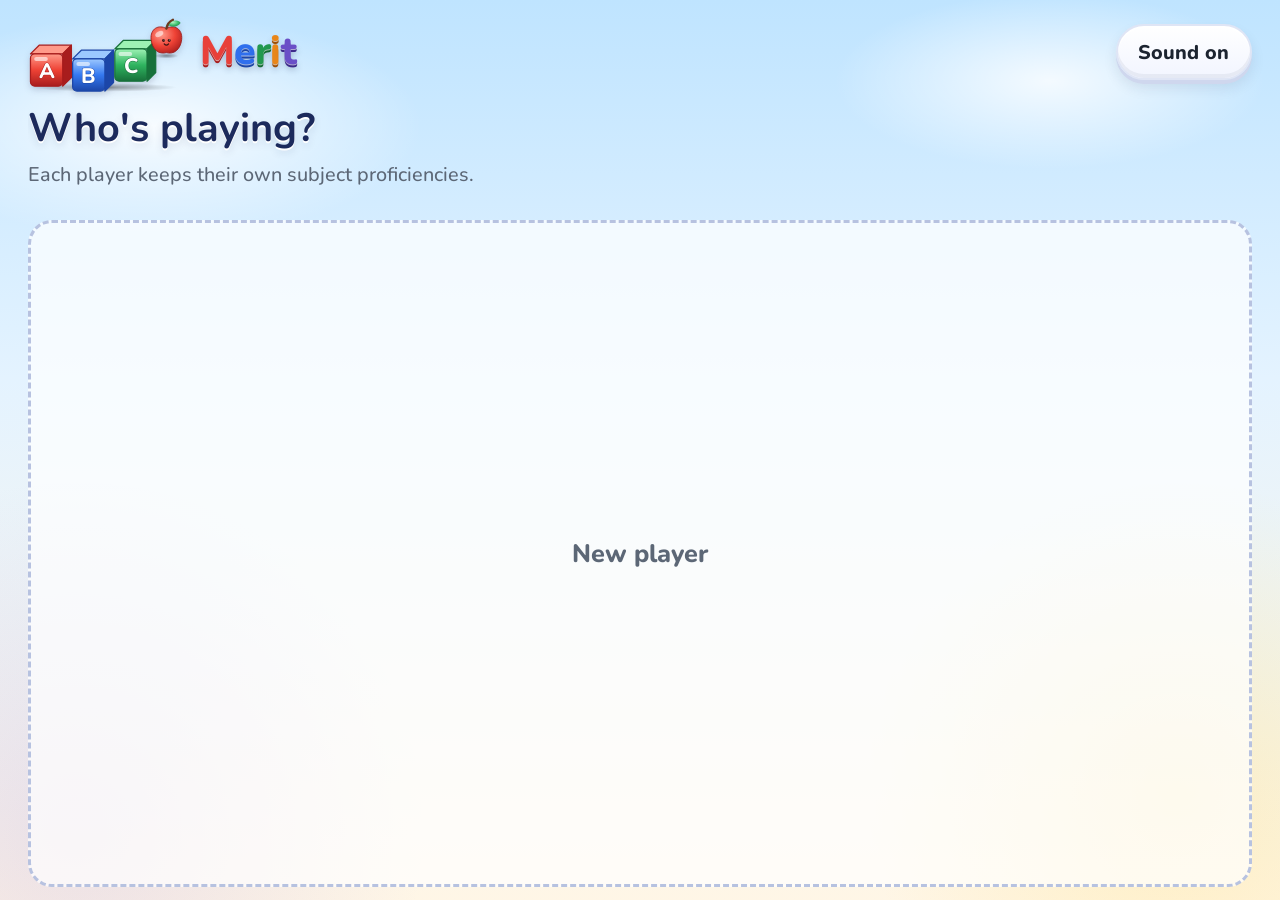
<file: index.html>
<!DOCTYPE html>
<html lang="en">
<head>
  <meta charset="utf-8">
  <meta name="viewport" content="width=device-width, initial-scale=1">
  <title>Merit</title>
  <link rel="icon" href="favicon.svg" type="image/svg+xml">
  <link rel="alternate icon" href="merit.ico">
  <link rel="manifest" href="manifest.webmanifest">
  <meta name="theme-color" content="#ee4235">
  <link rel="apple-touch-icon" href="icons/apple-touch-180.png">
  <link rel="stylesheet" href="css/fonts.css">
  <link rel="stylesheet" href="css/app.css">
</head>
<body>
  <div id="app"></div>
  <script src="js/engine.js"></script>
  <script src="js/catalog.js"></script>
  <script src="js/bank.js"></script>
  <script src="js/physics_topics.js"></script>
  <script src="js/sci_topics.js"></script>
  <script src="js/sightwords.js"></script>
  <script src="js/wordmatch.js"></script>
  <script src="js/astronomy.js"></script>
  <script src="js/speech.js"></script>
  <script src="js/questions.js"></script>
  <script src="js/scenes.js"></script>
  <script src="js/art.js"></script>
  <script src="js/sci_art.js"></script>
  <script src="js/sci_animals.js"></script>
  <script src="js/sci_living.js"></script>
  <script src="js/math_mix.js"></script>
  <script src="js/app.js"></script>
</body>
</html>
</file>
<file: css/fonts.css>
/* Self-hosted so Merit looks right offline. Nunito and Patrick Hand, SIL Open Font License 1.1 (Google Fonts). */
@font-face { font-family: 'Nunito'; font-style: normal; font-weight: 500 800; font-display: swap; src: url(../fonts/nunito-latin.woff2) format('woff2'); }
@font-face { font-family: 'Patrick Hand'; font-style: normal; font-weight: 400; font-display: swap; src: url(../fonts/patrickhand-latin.woff2) format('woff2'); }
</file>
<file: css/app.css>
:root {
  --ink: #1c2430;
  --wood: #c4a574;
  --wood-dark: #8d6840;
  --board: #17382e;
  --board-deep: #102820;
  --chalk: #f4f7e6;
  --paper: #ffffff;
  --line: #eadfcd;
  --apple: #e23d3d;
  --math: #e24b4b;
  --reading: #2f6fed;
  --science: #2f8f55;
  --physics: #d0892a;
  --programming: #5c4d9a;
}

* { box-sizing: border-box; }
html, body, #app {
  margin: 0;
  padding: 0;
  background: var(--paper);
  color: var(--ink);
  height: 100%;
  height: 100dvh;
}
body {
  font-family: Nunito, "Segoe UI", sans-serif;
  overflow: hidden;
}
#app { overflow: hidden; }
button, input { font-family: inherit; }
button { cursor: pointer; }
button:focus-visible, input:focus-visible { outline: 3px solid #2f6fed; outline-offset: 2px; }

.shell { max-width: 1040px; margin: 0 auto; padding: 18px 18px 40px; }
.shell.fit {
  max-width: none;
  width: 100%;
  height: 100%;
  min-height: 0;
  display: flex;
  flex-direction: column;
  overflow: hidden;
  padding: clamp(8px, 1.4vh, 24px) clamp(14px, 2.2vw, 40px) clamp(8px, 1.4vh, 20px);
}
.stage {
  flex: 1 1 auto;
  display: flex;
  flex-direction: column;
  min-height: 0;
  overflow: auto;
}
.top { display: flex; align-items: center; justify-content: space-between; gap: clamp(8px, 1.5vw, 20px); flex: 0 0 auto; }
.top-actions { display: flex; gap: clamp(8px, 1vw, 14px); align-items: center; flex-wrap: wrap; justify-content: flex-end; }
.grade-badge {
  display: flex;
  flex-direction: column;
  align-items: center;
  justify-content: center;
  min-width: clamp(68px, 8vh, 96px);
  min-height: clamp(64px, 8vh, 88px);
  padding: 4px 10px;
  background: #fffdf8;
  border: 3px solid var(--wood-dark);
  border-bottom-width: 6px;
  border-radius: 14px;
  line-height: 1;
}
.grade-letter { font-weight: 800; font-size: clamp(1.8rem, 4vh, 2.6rem); }
.grade-pct { font-weight: 800; font-size: clamp(0.85rem, 1.8vh, 1.05rem); color: #5c6776; margin-top: 2px; }

.logo { display: flex; align-items: center; gap: clamp(8px, 1vw, 16px); background: none; border: 0; padding: 0; color: inherit; }
.logo-art { width: clamp(108px, 14vw, 200px); height: auto; display: block; }
.logo-word { font-weight: 800; font-size: clamp(2rem, 4.4vh, 3.5rem); letter-spacing: -0.04em; }

.icon-btn, .text-btn {
  background: #fff;
  border: 2px solid var(--line);
  border-radius: 999px;
  padding: clamp(10px, 1.4vh, 16px) clamp(14px, 1.6vw, 22px);
  font-weight: 800;
  font-size: clamp(1rem, 2.2vh, 1.35rem);
  color: var(--ink);
}
.text-btn.primary, .choice.primary, .go {
  background: var(--ink);
  color: #fff;
  border-color: var(--ink);
}

h1 { font-size: clamp(1.8rem, 4.4vh, 3.2rem); margin: clamp(4px, 1vh, 14px) 0 6px; }
.sub { color: #5c6776; margin-top: 0; font-size: clamp(1.05rem, 2.2vh, 1.45rem); }

.grid-cards {
  display: grid;
  grid-template-columns: repeat(auto-fit, minmax(min(100%, 260px), 1fr));
  gap: clamp(12px, 2vh, 22px);
  flex: 1;
  align-content: stretch;
}
.card {
  text-align: left;
  background: #fff;
  border: 3px solid var(--line);
  border-bottom-width: 7px;
  border-radius: 18px;
  padding: 14px;
  color: inherit;
  box-shadow: 0 1px 0 rgba(28, 36, 48, 0.04);
}
.shell.fit .card {
  min-height: 0;
  height: 100%;
  display: flex;
  flex-direction: column;
  justify-content: center;
}
.card .tab {
  display: inline-block;
  color: #fff;
  font-size: clamp(0.8rem, 1.6vh, 1rem);
  font-weight: 800;
  letter-spacing: 0.04em;
  text-transform: uppercase;
  border-radius: 999px;
  padding: 3px 8px;
}
.card.on { border-color: var(--ink); box-shadow: 0 0 0 3px var(--ink); }
.style-row {
  display: grid;
  grid-template-columns: repeat(2, minmax(0, 1fr));
  gap: clamp(8px, 1.4vh, 14px);
  flex: 0 0 auto;
  margin: 0 0 clamp(10px, 1.6vh, 16px);
}
.style {
  text-align: left;
  background: #fff;
  border: 3px solid var(--line);
  border-bottom-width: 7px;
  border-radius: 16px;
  padding: 10px 12px;
  color: inherit;
}
.style h2 { margin: 0 0 2px; font-size: clamp(1.15rem, 2.6vh, 1.7rem); }
.style .muted { margin: 0; }
.style.on { border-color: var(--math); background: #fff6f4; box-shadow: 0 0 0 3px var(--math); }
.card[data-subject="math"] .tab { background: var(--math); }
.math-start { flex: 0 0 auto; padding-top: clamp(10px, 1.6vh, 18px); }
.math-start .go { width: min(100%, 480px); }
.card[data-subject="reading"] .tab { background: var(--reading); }
.card[data-subject="science"] .tab { background: var(--science); }
.card[data-subject="physics"] .tab { background: var(--physics); }
.card[data-subject="programming"] .tab { background: var(--programming); }
.card h2 { margin: 10px 0 4px; font-size: clamp(1.6rem, 4vh, 2.8rem); }
.meter { height: clamp(10px, 1.4vh, 16px); background: #f1eee8; border-radius: 99px; overflow: hidden; margin: 10px 0 6px; }
.meter span { display: block; height: 100%; background: var(--ink); border-radius: 99px; }
.rank { font-weight: 800; font-size: clamp(1.25rem, 3.2vh, 2rem); }
.muted { color: #5c6776; font-size: clamp(1rem, 2.1vh, 1.3rem); }

.who-row { display: flex; flex-wrap: wrap; gap: clamp(12px, 2vh, 20px); margin-top: 12px; flex: 1; align-content: stretch; align-items: stretch; min-height: 0; }
.player {
  flex: 1 1 200px;
  width: auto;
  min-height: clamp(150px, 24vh, 320px);
  font-size: clamp(1.2rem, 2.8vh, 1.8rem);
  border-radius: 18px;
  border: 3px solid var(--line);
  background: #fff;
  padding: 12px;
  font-weight: 800;
}
.player.add { border-style: dashed; color: #5c6776; }
.remove-ask { align-self: flex-start; margin-top: 8px; }
.remove-row {
  display: flex;
  align-items: center;
  gap: 16px;
  padding: 10px 0;
  border-bottom: 2px solid var(--line);
}
.remove-row .avatar { margin: 0; width: clamp(56px, 8vh, 88px); }
.remove-row .avatar.photo { height: clamp(56px, 8vh, 88px); }
.remove-name { flex: 1; font-weight: 800; font-size: clamp(1.2rem, 3vh, 1.8rem); }

.avatar { display: block; margin: 0 auto 6px; width: clamp(72px, 12vh, 140px); height: auto; }
.avatar.photo {
  height: clamp(72px, 12vh, 140px);
  border-radius: 50%;
  object-fit: cover;
  border: 3px solid var(--line);
  background: #fff;
}
.me { display: flex; align-items: center; gap: 16px; flex-wrap: wrap; margin-bottom: 8px; }
.me .avatar { margin: 0; }
.photo-row { display: flex; gap: 8px; flex-wrap: wrap; align-items: center; margin: 8px 0 12px; }
.look-preview { align-self: center; display: flex; flex-direction: column; align-items: center; }
.look-preview .swatches, .look-preview .hats, .look-preview .photo-row { justify-content: center; }
label.text-btn { cursor: pointer; }
.photo-file {
  position: absolute;
  width: 1px;
  height: 1px;
  padding: 0;
  margin: -1px;
  overflow: hidden;
  clip: rect(0, 0, 0, 0);
  border: 0;
}

.frame {
  margin: clamp(8px, 1.4vh, 18px) 0 0;
  width: 100%;
  max-width: none;
  background: linear-gradient(#d7b07a, #b8894a);
  padding: clamp(8px, 1.2vh, 16px);
  border-radius: 18px;
  box-shadow: inset 0 0 0 3px #8d6840, 0 10px 24px rgba(80, 52, 20, 0.12);
  flex: 1 1 auto;
  min-height: 0;
  display: flex;
  flex-direction: column;
  overflow: hidden;
}
.board {
  background:
    radial-gradient(circle at 20% 10%, rgba(255,255,255,0.05), transparent 32%),
    linear-gradient(#1d4638, var(--board) 40%, var(--board-deep));
  color: var(--chalk);
  flex: 1 1 auto;
  min-height: 0;
  width: 100%;
  border-radius: 8px;
  padding: clamp(14px, 2vh, 32px);
  position: relative;
  overflow: auto;
  display: flex;
  flex-direction: column;
  container-type: size;
  font-family: "Patrick Hand", "Segoe Print", "Comic Sans MS", cursive;
}
.chalk-kicker { opacity: 0.8; font-size: clamp(1.15rem, 2.4vh, 1.8rem); margin: 0; }
.chalk-prompt { font-size: clamp(1.85rem, 4.8vh, 4.4rem); line-height: 1.15; margin: 6px 0 10px; }
.chalk-note { margin: 8px 0 0; font-size: clamp(1.25rem, 2.8vh, 2.1rem); }
.yes { font-size: clamp(2.6rem, 7vh, 4.6rem); margin: 8px 0; }
.result-correct {
  margin: 0 0 8px;
  font-family: Nunito, "Segoe UI", sans-serif;
  font-weight: 800;
  font-size: clamp(2rem, 6vh, 3.6rem);
  line-height: 1;
  color: #7dff9a;
}
.result-x {
  position: absolute;
  left: 50%;
  top: 46%;
  margin: 0;
  transform: translate(-50%, -50%);
  font-family: Nunito, "Segoe UI", sans-serif;
  font-weight: 800;
  font-size: clamp(4.5rem, 18vh, 8rem);
  line-height: 1;
  color: #ff4d4d;
  pointer-events: none;
  animation: x-fade 0.85s ease forwards;
}
@keyframes x-fade {
  0% { opacity: 1; }
  45% { opacity: 1; }
  100% { opacity: 0; }
}
.choice.got-it, .type-row input.got-it {
  background: #e5f8ea;
  border-color: #1f9d4a;
  color: #146b32;
}
.choice.got-it { box-shadow: 0 4px 0 #1f9d4a; }
.choice.miss, .type-row input.miss {
  background: #fff5f5;
  border-color: var(--apple);
}
.choice:disabled, .key:disabled, .go:disabled { cursor: default; }
.choice:disabled { opacity: 0.72; }
.choice.got-it:disabled { opacity: 1; }

.desk {
  max-width: none;
  width: 100%;
  margin: 0;
  background: linear-gradient(#fff, #fffdf8 70%);
  border-bottom: 8px solid var(--wood);
  padding: clamp(12px, 1.8vh, 24px) clamp(8px, 1vw, 16px) clamp(14px, 2vh, 28px);
  border-radius: 0 0 16px 16px;
  flex: 0 1 auto;
  max-height: 46%;
  overflow: auto;
}
.choices, .tray, .keys {
  display: grid;
  grid-template-columns: repeat(auto-fit, minmax(min(100%, 180px), 1fr));
  gap: clamp(8px, 1.2vh, 14px);
}
.choice, .block, .key, .pass-icon {
  min-height: clamp(68px, 10vh, 128px);
  min-width: 0;
  padding: clamp(10px, 1.4vh, 18px) clamp(12px, 1.4vw, 20px);
  border-radius: 16px;
  border: 3px solid #ead7b4;
  background: #fff;
  color: var(--ink);
  font-size: clamp(1.35rem, 3.2vh, 2.35rem);
  font-weight: 800;
  box-shadow: 0 4px 0 #e4d3b0;
}
.choice:active, .block:active, .key:active, .pass-icon:active { transform: translateY(2px); box-shadow: 0 2px 0 #e4d3b0; }
.choice.selected, .pass-icon.selected, .cell.selected { border-color: var(--ink); background: #f4f7ff; }
.choice.speaking {
  border-color: #e2b203;
  background: #fff4c2;
  box-shadow: 0 0 0 4px #ffe56b, 0 4px 0 #e6c200;
}
.block { min-width: 92px; }
.block small, .choice small { display: block; font-weight: 700; color: #5c6776; }
.keys { grid-template-columns: repeat(auto-fit, minmax(min(100%, 56px), 1fr)); }
.keys .key { min-width: 0; min-height: clamp(46px, 6vh, 68px); font-size: clamp(1.15rem, 2.4vh, 1.6rem); }
.type-row { display: flex; gap: 8px; margin-top: 12px; align-items: center; flex-wrap: wrap; }
.type-row input, .field input {
  font-size: clamp(1.3rem, 2.8vh, 1.8rem);
  padding: clamp(12px, 1.6vh, 18px) 14px;
  border-radius: 12px;
  border: 3px solid var(--line);
  width: min(100%, 420px);
  flex: 1;
}
.go { min-height: clamp(64px, 9vh, 108px); border-radius: 16px; padding: 0 clamp(18px, 2vw, 28px); font-weight: 800; font-size: clamp(1.2rem, 2.6vh, 1.8rem); }
.desk > .go { width: 100%; }

.pad {
  display: grid;
  grid-template-columns: repeat(3, minmax(4.2rem, 11vh));
  grid-template-areas:
    ". up ."
    "left . right"
    ". down .";
  gap: clamp(6px, 1vh, 12px);
  justify-content: center;
  width: min(100%, 40vh);
  margin: 0 auto;
}
.arrow-key {
  min-height: clamp(48px, 9vh, 104px);
  border-radius: 16px;
  border: 3px solid #ead7b4;
  background: #fff;
  color: var(--ink);
  font-size: clamp(2rem, 5vh, 3.2rem);
  font-weight: 800;
  line-height: 1;
  box-shadow: 0 4px 0 #e4d3b0;
}
.arrow-key:active { transform: translateY(2px); box-shadow: 0 2px 0 #e4d3b0; }
.arrow-key:disabled { opacity: 0.55; cursor: default; }
.arrow-key[data-dir="U"] { grid-area: up; }
.arrow-key[data-dir="L"] { grid-area: left; }
.arrow-key[data-dir="D"] { grid-area: down; }
.arrow-key[data-dir="R"] { grid-area: right; }
.slots { display: flex; gap: 8px; min-height: 64px; margin-bottom: 10px; flex-wrap: wrap; }
.slot {
  min-width: 74px;
  min-height: 58px;
  border-radius: 12px;
  border: 2px dashed #c4a574;
  background: #fff;
  font-weight: 800;
  font-size: clamp(1.4rem, 3vh, 2rem);
}
.prog {
  display: flex;
  flex-wrap: wrap;
  gap: 8px;
  justify-content: center;
  margin-top: 8px;
}
.prog .step {
  min-width: 3rem;
  min-height: 3rem;
  padding: 4px 10px;
  border-radius: 14px;
  border: 3px solid #e7c48a;
  border-bottom-width: 5px;
  background: #fffdf8;
  color: #1c2430;
  font-size: clamp(1.7rem, 4.5vh, 2.6rem);
  font-weight: 800;
  line-height: 1.2;
  display: inline-flex;
  align-items: center;
  justify-content: center;
}
.prog .step.bad {
  background: #ffe8e8;
  color: #a32020;
  border-color: #e23d3d;
  text-decoration: line-through;
}
.prog .step.hole {
  background: #fff8dc;
  color: #8d6840;
  border-style: dashed;
}

/* Programming grid: the slot takes the board space left after the prompt; the grid is the largest
   w:h rectangle that fits in it (width and height), up to 110px per square. Resizes with the window. */
.grid-slot {
  flex: 1 1 0;
  min-height: 72px;
  width: 100%;
  display: flex;
  align-items: center;
  justify-content: center;
  container-type: size;
  overflow: hidden;
}
.grid {
  display: grid;
  gap: clamp(4px, 0.8vh, 12px);
  aspect-ratio: var(--gw, 1) / var(--gh, 1);
  width: min(100cqw, 100cqh * var(--gw, 1) / var(--gh, 1), var(--gw, 1) * 110px);
  height: auto;
  margin: 0 auto;
}
.grid .cell { aspect-ratio: auto; min-width: 0; min-height: 0; }
button.cell { padding: 0; }
.cell {
  aspect-ratio: 1;
  border-radius: 12px;
  border: 2px solid #2f7a4a;
  background: #7dcea0;
  color: var(--chalk);
  font-family: Nunito, sans-serif;
  font-weight: 800;
  position: relative;
}
.cell.goal { box-shadow: inset 0 0 0 3px #ffe56b; }
.cell.start { background: #b7e7c2; }
.cell.wall {
  background: repeating-linear-gradient(135deg, #c4a574, #c4a574 6px, #a8844e 6px, #a8844e 12px);
  border-color: #6b4a28;
}
.cell .mark {
  position: absolute;
  inset: 0;
  display: grid;
  place-items: center;
}
.cell .buddy {
  width: 76%;
  height: 76%;
  grid-area: 1 / 1;
}
.cell.rover.goal .buddy:first-child {
  align-self: start;
  width: 58%;
  height: 58%;
  margin-top: 4%;
}
.cell.rover.goal .buddy:last-child {
  align-self: end;
  width: 64%;
  height: 64%;
  margin-bottom: 2%;
}
.cell.rover { background: #fff4c4; border-color: #e0a106; }
.dot {
  width: clamp(26px, 3.4vh, 42px);
  width: clamp(26px, 9cqmin, 56px);
  height: clamp(26px, 3.4vh, 42px);
  height: clamp(26px, 9cqmin, 56px);
  border-radius: 50%;
  background: var(--chalk);
  display: inline-block;
}

.session-bar {
  display: flex;
  justify-content: space-between;
  align-items: center;
  gap: 12px;
  flex: 0 0 auto;
  padding-top: clamp(6px, 1vh, 12px);
}
.end-session { margin-left: auto; background: var(--ink); color: #fff; border-color: var(--ink); }
.report-card {
  flex: 1 1 auto;
  min-height: 0;
  overflow: auto;
  background: #fffdf8;
  color: var(--ink);
  border-radius: 8px;
  padding: clamp(16px, 3vh, 40px);
  display: flex;
  flex-direction: column;
  justify-content: center;
  align-items: center;
  text-align: center;
}
.report-kicker { margin: 0; letter-spacing: 0.08em; text-transform: uppercase; font-weight: 800; color: #8d6840; font-size: clamp(0.9rem, 2vh, 1.15rem); }
.report-card h2 { margin: 4px 0 0; font-size: clamp(1.8rem, 4vh, 3rem); }
.report-subject { margin: 0; font-weight: 800; font-size: clamp(1.15rem, 2.4vh, 1.5rem); color: #5c6776; }
.report-mark { margin: clamp(4px, 1vh, 12px) 0 0; font-weight: 800; font-size: clamp(4.5rem, 16vh, 8rem); line-height: 0.85; }
.report-pct { margin: 0; font-weight: 800; font-size: clamp(1.6rem, 4vh, 2.6rem); }
.report-remark { margin: 4px 0 0; font-size: clamp(1.3rem, 3vh, 2rem); font-family: "Patrick Hand", "Segoe Print", cursive; }
.report-counts, .report-note, .report-next { margin: 8px 0 0; font-size: clamp(1.05rem, 2.3vh, 1.4rem); }
.pips { display: flex; gap: 8px; justify-content: center; margin: 8px 0 0; flex: 0 0 auto; }
.pip { width: clamp(12px, 1.8vh, 18px); height: clamp(12px, 1.8vh, 18px); border-radius: 50%; background: #efeae2; }
.pip.on { background: var(--ink); }
.pip.now { box-shadow: 0 0 0 2px var(--ink); }

.readword { display: flex; align-items: center; gap: 10px; flex-wrap: wrap; }
.chalk-word { font-size: clamp(2.8rem, 8vh, 6rem); letter-spacing: 0.04em; }
.flash-word {
  align-self: center;
  display: inline-block;
  max-width: 100%;
  margin: clamp(8px, 2vh, 18px) auto 0;
  padding: 0.12em 0.35em 0.16em;
  text-align: center;
  font-size: clamp(3.2rem, 12vh, 7.5rem);
  line-height: 1.05;
  font-family: Nunito, "Segoe UI", sans-serif;
  font-weight: 800;
  color: #1c2430;
  background: #fffdf8;
  border: 6px solid #e7c48a;
  border-bottom-width: 10px;
  border-radius: 22px;
  box-shadow: 0 8px 0 rgba(0, 0, 0, 0.12);
}
.flash-note { margin: 0 0 10px; font-weight: 800; color: #5c6776; }
.flash-hear {
  margin: 0 0 clamp(8px, 1.2vh, 12px);
  background: #eef6ff;
  border: 3px solid var(--reading);
  color: #1d4e89;
  box-shadow: 0 4px 0 #c5d9f5;
}
.flash-hear:active { transform: translateY(2px); box-shadow: 0 2px 0 #c5d9f5; }
.flash-actions { display: grid; grid-template-columns: 1fr 1fr; gap: clamp(8px, 1.4vh, 14px); }
.flash-yes { background: #e5f8ea; border: 3px solid #1f9d4a; color: #146b32; }
.flash-no { background: #fff5f5; border: 3px solid var(--apple); color: #a32020; }
.play {
  align-self: flex-start;
  border-radius: 999px;
  border: 2px solid var(--chalk);
  background: transparent;
  color: var(--chalk);
  font-family: Nunito, sans-serif;
  font-weight: 800;
  min-height: clamp(56px, 8vh, 84px);
  padding: 0 clamp(16px, 2vw, 28px);
  font-size: clamp(1.15rem, 2.4vh, 1.6rem);
}
.dots { display: flex; flex-wrap: wrap; gap: clamp(10px, 1.4vh, 16px); max-width: 100%; align-items: center; justify-content: center; }
.dots.count-wide { max-width: 100%; }
.count-item { width: clamp(84px, 22cqmin, 140px); height: clamp(84px, 22cqmin, 140px); display: inline-flex; }
.count-item svg { width: 100%; height: 100%; display: block; }

.sumdots {
  flex: 1 1 auto;
  display: flex;
  gap: clamp(12px, 2vh, 22px);
  align-items: center;
  align-content: center;
  justify-content: center;
  flex-wrap: wrap;
  width: 100%;
}
.board > .dots { flex: 1 1 auto; align-content: center; }
.sumdots > div {
  background: rgba(255, 255, 255, 0.1);
  border: 3px dashed rgba(255, 229, 107, 0.85);
  border-radius: 16px;
  padding: 8px;
}
.op {
  font-family: Nunito, sans-serif;
  font-weight: 800;
  font-size: clamp(2.4rem, 6cqh, 4rem);
  color: #ffe56b;
}
.equation {
  display: flex;
  flex-wrap: wrap;
  align-items: center;
  justify-content: center;
  gap: clamp(8px, 2cqmin, 18px);
  margin: auto 0;
}
.num-tile, .op-tile {
  display: inline-flex;
  align-items: center;
  justify-content: center;
  min-width: clamp(72px, 16cqmin, 128px);
  min-height: clamp(76px, 18cqmin, 136px);
  padding: 6px 16px;
  border-radius: 18px;
  background: #fffdf8;
  color: #1c2430;
  font-family: Nunito, sans-serif;
  font-weight: 800;
  font-size: clamp(2.6rem, 8cqmin, 4.6rem);
  border: 3px solid #e7c48a;
  border-bottom-width: 8px;
}
.op-tile {
  min-width: clamp(60px, 12cqmin, 100px);
  background: #ffe56b;
  color: #6b3a1f;
}
.hero-art {
  display: flex;
  justify-content: center;
  align-items: center;
  margin: auto 0;
}

.scene {
  flex: 1 1 auto;
  min-height: clamp(150px, 38cqh, 300px);
  display: flex;
  align-items: center;
  justify-content: center;
  overflow: hidden;
  container-type: size;
}
.scene-svg {
  width: auto;
  height: min(100cqh, 96cqw);
  max-width: 100%;
  max-height: 100%;
  display: block;
}
.board svg:not(.scene-svg) { width: min(100%, 42cqh); height: auto; }
.board .count-item svg { width: 100%; height: 100%; }
.board .hero-art svg { width: min(52cqh, 200px); height: auto; }
.board svg.pie-art { width: min(46%, 40cqh); }
.board svg.shape-art { width: min(78%, 48cqh); }
.board .cell .buddy { width: 76%; height: 76%; }

.scene-plant .stem { transform-origin: center bottom; transform-box: stroke-box; animation: grow 1s ease-out both; }
.board .cell.rover.goal .buddy:first-child { width: 58%; height: 58%; }
.board .cell.rover.goal .buddy:last-child { width: 64%; height: 64%; }
.scene-plant .drop { animation: drip 1.4s ease-in infinite; }
.scene-push .mover { animation: roll 1.5s ease-out both; }
.scene-pull .mover.pull { animation: pullback 1.5s ease-out both; }
.scene-race .fast { animation: dash 1.3s ease-out both; }
.scene-race .slow { animation: dash 2.2s ease-out both; }
.scene-drop .blk { animation: fall 1s ease-in both; }
.scene-pulley .load { animation: lift 1.3s ease-out both; }
.scene-bridge .post { transform-origin: center; animation: pop 0.6s ease-out both; }
.scene-rain .drop { animation: drip 1.2s linear infinite; }
.scene-ramp .car-steep { animation: steep 1.2s ease-in both; }

@keyframes grow { from { transform: scaleY(0.2); } to { transform: scaleY(1); } }
@keyframes drip { 0% { transform: translateY(0); opacity: 0; } 30% { opacity: 1; } 100% { transform: translateY(18px); opacity: 0; } }
@keyframes roll { from { transform: translateX(0); } to { transform: translateX(48px); } }
@keyframes pullback { from { transform: translateX(30px); } to { transform: translateX(-10px); } }
@keyframes dash { from { transform: translateX(0); } to { transform: translateX(110px); } }
@keyframes fall { from { transform: translateY(0); } to { transform: translateY(58px); } }
@keyframes lift { from { transform: translateY(16px); } to { transform: translateY(-18px); } }
@keyframes pop { from { transform: scaleY(0); } to { transform: scaleY(1); } }
@keyframes steep { from { transform: translate(10px, -20px); } to { transform: translate(-20px, 28px); } }

.pass-row { display: flex; gap: 8px; margin: 8px 0 14px; }
.pass-slot { width: clamp(64px, 9vh, 92px); height: clamp(64px, 9vh, 92px); border-radius: 14px; border: 2px dashed var(--wood); display: grid; place-items: center; background: #fff; }
.shake { animation: shake 0.35s linear; }
@keyframes shake { 25% { transform: translateX(-4px); } 75% { transform: translateX(4px); } }

.stones { display: flex; gap: 8px; flex-wrap: wrap; margin-top: 8px; }
.stone {
  width: 100%;
  text-align: left;
  border-radius: 12px;
  border: 2px solid var(--line);
  background: #fff;
  padding: 8px 10px;
  font-weight: 700;
}
.stone.now { border-color: var(--ink); }
.stone.solid { background: #f8f3e6; }
.star { color: #e0a106; }

.ring-wrap { display: flex; align-items: center; gap: 8px; font-weight: 800; }
.ring { width: 44px; height: 44px; transform: rotate(-90deg); }
.ringbg { fill: none; stroke: #efeae2; stroke-width: 6; }
.ringfg { fill: none; stroke: var(--apple); stroke-width: 6; stroke-linecap: round; }

.row-actions { display: flex; gap: 8px; flex-wrap: wrap; margin-top: 12px; }
.field { margin: 12px 0; }
.field label { display: block; font-weight: 800; margin-bottom: 6px; }
.swatches, .hats { display: flex; gap: 8px; flex-wrap: wrap; }
.swatch { width: clamp(52px, 8vh, 76px); height: clamp(52px, 8vh, 76px); border-radius: 50%; border: 3px solid #fff; box-shadow: 0 0 0 2px var(--line); }
.swatch.on, .hat.on { box-shadow: 0 0 0 3px var(--ink); }
.hat { border-radius: 12px; border: 2px solid var(--line); background: #fff; padding: 8px 12px; font-weight: 800; }
.error { color: var(--apple); font-weight: 800; }
.panel {
  border: 3px solid var(--line);
  border-radius: 16px;
  padding: 12px 14px;
  margin: 10px 0;
  background: #fff;
}
.skill-line { display: flex; justify-content: space-between; gap: 8px; padding: 6px 0; border-top: 1px solid #f1eee8; }

@media (max-width: 720px) {
  .keys { grid-template-columns: repeat(auto-fit, minmax(44px, 1fr)); }
  .shell.fit { padding-left: 12px; padding-right: 12px; }
}
@media (prefers-reduced-motion: reduce) {
  * { animation: none !important; transition: none !important; }
}
body.still * { animation: none !important; transition: none !important; }

/* Starter question bank (js/bank.js) */
.chalk-prompt.long { font-size: clamp(1.35rem, 3.4vh, 2.8rem); line-height: 1.25; }
.fable { margin: 4px 0 6px; padding: 10px 14px; border-left: 4px solid rgba(255,255,255,0.35); background: rgba(255,255,255,0.05); border-radius: 6px; }
.fable-title { margin: 0 0 4px; font-size: clamp(1.2rem, 2.6vh, 2rem); opacity: 0.85; }
.fable-text { margin: 0; font-size: clamp(1.25rem, 3vh, 2.3rem); line-height: 1.35; }
.bank-credit { margin: auto 0 0; padding-top: 8px; font-family: Nunito, "Segoe UI", sans-serif; font-size: clamp(0.7rem, 1.4vh, 0.95rem); opacity: 0.6; }
.credits .credit-line span:first-child { flex: 1 1 auto; }
.credits .credit-line span:last-child { flex: 0 0 auto; max-width: 40%; text-align: right; }
.fable.with-scene { display: flex; gap: 14px; align-items: center; }
.fable.with-scene .scene { flex: 0 0 auto; width: min(34%, 30cqh); }
.fable.with-scene .scene svg { width: 100%; height: auto; }
.fable .play { margin-top: 8px; }
/* Home: Pick a level (drives every subject) */
.home-level-row {
  display: flex;
  flex-wrap: wrap;
  align-items: center;
  gap: 10px;
  flex: 0 0 auto;
  margin: 0 0 clamp(10px, 1.6vh, 16px);
}
.home-level-label { font-weight: 800; }
.lvl-btn {
  background: #fff;
  border: 3px solid var(--line);
  border-bottom-width: 5px;
  border-radius: 999px;
  padding: 7px 18px;
  font-weight: 800;
  font-size: clamp(0.95rem, 2vh, 1.15rem);
  color: inherit;
}
.lvl-btn.on {
  background: var(--ink);
  border-color: var(--ink);
  color: #fff;
  box-shadow: 0 0 0 3px #fff, 0 0 0 6px var(--ink);
}
/* Science / Physics: replay the question and answers */
.read-aloud { margin: 0 0 10px; }
/* Short windows: arrow pad as an inverted T (two rows), so the programming grid gets more room. */
@media (max-height: 900px) {
  .pad {
    grid-template-areas:
      ". up ."
      "left down right";
  }
}
/* v8: chalkboard fits the window for every question type.
   .art takes the board height left after the prompt and scales its picture inside (fitBoard in app.js
   sizes counting objects and, if needed, shrinks long text a little). */
.board > .art {
  flex: 1 1 0;
  min-height: 0;
  width: 100%;
  display: flex;
  flex-direction: column;
  align-items: center;
  justify-content: center;
  container-type: size;
  overflow: hidden;
}
.art > .dots, .art > .sumdots { flex: 0 1 auto; max-height: 100%; }
.art .count-item { width: var(--item, clamp(84px, 22cqmin, 140px)); height: var(--item, clamp(84px, 22cqmin, 140px)); flex: 0 0 auto; }
.art .dots { gap: max(4px, calc(var(--item, 84px) * 0.14)); }
.art .sumdots { gap: max(6px, calc(var(--item, 84px) * 0.2)); }
.art .sumdots > div { padding: max(3px, calc(var(--item, 84px) * 0.09)); border-width: 2px; }
.art .op { font-size: clamp(1.6rem, 14cqh, 4rem); }
.art > .scene { min-height: 0; flex: 1 1 0; width: 100%; }
.art .fable { width: 100%; max-height: 100%; }
.art .fable.with-scene .scene { min-height: 0; height: clamp(70px, 70cqh, 260px); width: min(34%, 70cqh); flex: 0 0 auto; }
.art .hero-art svg { width: auto; height: min(90cqh, 200px); max-width: 100%; }
.art svg.pie-art { width: min(46cqw, 90cqh); height: auto; }
.art svg.shape-art { width: min(78cqw, 90cqh); height: auto; max-height: 90cqh; }
.art svg.rect-art { width: min(100cqw, 90cqh * var(--rw) / var(--rh), 320px); height: auto; }
.art .equation { margin: 0; max-width: 100%; }
.art .num-tile, .art .op-tile { min-height: clamp(56px, 60cqh, 136px); font-size: clamp(2rem, 40cqh, 4.6rem); }
.art .flash-word { margin-top: 0; }
.art > .grid-slot { flex: 1 1 0; }
.desk.tight .choice { min-height: 52px; font-size: clamp(1.05rem, 2.6vh, 1.8rem); padding: 8px 10px; }
.desk.tight .choices { grid-template-columns: repeat(auto-fit, minmax(min(100%, 140px), 1fr)); gap: 8px; }
.desk.tighter .choice { min-height: 44px; font-size: 1rem; padding: 6px 8px; }
.art > .grid-slot { min-height: 0; }
.desk.tight { padding: 8px 8px 10px; }
.desk.tight .key, .desk.tight .keys .key { min-height: 38px; padding: 4px; font-size: 1.1rem; }
.desk.tight .type-row { margin-top: 6px; }
.desk.tight .type-row input { padding: 6px 12px; }
.desk.tight .go { min-height: 44px; }
.desk.tight .type-row input, .desk.tight .type-row button { min-height: 44px; }
.desk.tight .arrow-key { min-height: 44px; }
.desk.tighter .key, .desk.tighter .keys .key { min-height: 32px; }
.desk.tighter .go { min-height: 38px; }
.desk.tighter .type-row input, .desk.tighter .type-row button { min-height: 38px; }
.art.dense .dots { gap: 3px; }
.art.dense .sumdots { gap: 4px 8px; }
.art.dense .sumdots > div { padding: 2px 4px; border-width: 1px; border-radius: 8px; }
/* Reading ladder: big centered Play on listen-and-find boards, wide choices for sentences. */
.art-listen > .play { align-self: center; min-width: clamp(140px, 22cqw, 240px); min-height: clamp(56px, 30cqh, 96px); font-size: clamp(1.3rem, 12cqh, 2.2rem); }
.choices.wide-choices { grid-template-columns: repeat(2, minmax(0, 1fr)); }
.choices.wide-choices .choice { min-height: clamp(52px, 8vh, 96px); font-size: clamp(1.15rem, 2.6vh, 1.9rem); }
.desk.tight .choices.wide-choices { grid-template-columns: repeat(2, minmax(0, 1fr)); }
@media (max-width: 560px) { .choices.wide-choices, .desk.tight .choices.wide-choices { grid-template-columns: 1fr; } }
/* v9: Beginner reading shows the word to find, big, with Play under it. */
.art-seeword { gap: clamp(6px, 3cqh, 18px); }
.art-seeword .see-word { margin: 0; }
.art-seeword > .play { align-self: center; min-width: clamp(120px, 18cqw, 200px); }
/* v10: Play is green only when a tap will play sound right now; otherwise it looks as before. */
.play.play-ready {
  background: #157a37;
  border-color: #8ee6ac;
  color: #ffffff;
  box-shadow: 0 0 0 3px rgba(142, 230, 172, 0.35);
}
.play[aria-disabled="true"] { cursor: default; }

/* ===================================================================================
   v11 theme: bright, soft 3D ("clay") look. Colors, gradients and shadows only on the
   practice screen (no size changes there, so the chalkboard fit is unchanged).
   =================================================================================== */
:root {
  --math: #e8403a; --math-dk: #a81d1d; --math-lt: #ffe3df;
  --reading: #2f6fed; --reading-dk: #1c46a8; --reading-lt: #e1ecff;
  --science: #23994f; --science-dk: #146b32; --science-lt: #dcf6e4;
  --physics: #e8861a; --physics-dk: #9c4f08; --physics-lt: #ffecd2;
  --programming: #6a4fc7; --programming-dk: #3d2a8a; --programming-lt: #ebe4ff;
  --clay-shadow: 0 6px 0 rgba(28, 36, 72, 0.12), 0 12px 22px rgba(28, 36, 72, 0.12);
  --clay-inset: inset 0 2px 0 rgba(255, 255, 255, 0.95), inset 0 -4px 0 rgba(28, 36, 72, 0.06);
}
html, body {
  background:
    radial-gradient(ellipse 30% 18% at 12% 14%, rgba(255, 255, 255, 0.85), transparent 70%),
    radial-gradient(ellipse 24% 14% at 82% 9%, rgba(255, 255, 255, 0.8), transparent 70%),
    radial-gradient(circle at 92% 88%, rgba(255, 210, 63, 0.22), transparent 22%),
    radial-gradient(circle at 6% 92%, rgba(125, 92, 224, 0.14), transparent 24%),
    linear-gradient(180deg, #bfe4ff 0%, #e4f3ff 42%, #fff6e6 100%);
  background-attachment: fixed;
}
#app { background: transparent; }

/* Header: 3D logo and wordmark */
.logo { transition: transform 0.15s ease; }
.logo:active { transform: scale(0.97); }
.logo-art { filter: drop-shadow(0 3px 3px rgba(28, 36, 72, 0.18)); }
.logo-word {
  font-weight: 800;
  letter-spacing: -0.02em;
  display: inline-flex;
  line-height: 1;
}
.logo-word b {
  font-weight: 800;
  text-shadow: 0 1px 0 rgba(255,255,255,0.6), 0 3px 0 var(--lw-dk), 0 5px 6px rgba(28, 36, 72, 0.25);
  color: var(--lw);
}
.lw-m { --lw: #e8403a; --lw-dk: #a81d1d; }
.lw-e { --lw: #2f6fed; --lw-dk: #1c46a8; }
.lw-r { --lw: #23994f; --lw-dk: #146b32; }
.lw-i { --lw: #e8861a; --lw-dk: #9c4f08; }
.lw-t { --lw: #6a4fc7; --lw-dk: #3d2a8a; }

/* Chunky clay buttons everywhere (tap = press down) */
.icon-btn, .text-btn, .lvl-btn, .hat {
  background: linear-gradient(180deg, #ffffff, #f2f5ff);
  border-color: #dfe5f5;
  box-shadow: 0 4px 0 #cfd7ee, 0 8px 14px rgba(28, 36, 72, 0.1), var(--clay-inset);
  transition: transform 0.08s ease, box-shadow 0.08s ease;
}
.icon-btn:active, .text-btn:active, .lvl-btn:active, .hat:active {
  transform: translateY(3px);
  box-shadow: 0 1px 0 #cfd7ee, 0 3px 6px rgba(28, 36, 72, 0.1), var(--clay-inset);
}
.text-btn.primary, .go, .end-session {
  background: linear-gradient(180deg, #3b4a66, #1c2430);
  border-color: #1c2430;
  color: #fff;
  box-shadow: 0 5px 0 #0c1118, 0 10px 18px rgba(28, 36, 72, 0.25), inset 0 2px 0 rgba(255, 255, 255, 0.25);
  transition: transform 0.08s ease, box-shadow 0.08s ease;
}
.text-btn.primary:active, .go:active, .end-session:active {
  transform: translateY(3px);
  box-shadow: 0 2px 0 #0c1118, 0 4px 8px rgba(28, 36, 72, 0.25), inset 0 2px 0 rgba(255, 255, 255, 0.25);
}
button:focus-visible, input:focus-visible { outline: 4px solid #ffb703; outline-offset: 3px; box-shadow: 0 0 0 7px #1c2430; }

h1 { color: #1c2a5c; text-shadow: 0 2px 0 #fff, 0 4px 8px rgba(28, 36, 72, 0.12); }

/* Level row */
.home-level-label { color: #1c2a5c; }
.lvl-btn.on {
  background: linear-gradient(180deg, #4a5ea8, #1c2a5c);
  border-color: #1c2a5c;
  color: #fff;
  box-shadow: 0 4px 0 #0f173a, 0 8px 14px rgba(28, 36, 72, 0.25), inset 0 2px 0 rgba(255, 255, 255, 0.3), 0 0 0 3px #fff, 0 0 0 6px #ffd23f;
}

/* Home subject cards: clay tiles with a 3D mascot */
.grid-cards { grid-template-columns: repeat(auto-fit, minmax(min(100%, 196px), 1fr)); }
.card {
  position: relative;
  border-radius: 24px;
  border-color: #fff;
  background: linear-gradient(180deg, #ffffff 0%, var(--card-lt, #f6f7ff) 100%);
  box-shadow: 0 7px 0 var(--card-sh, #d5dcef), 0 16px 26px rgba(28, 36, 72, 0.14), var(--clay-inset);
  transition: transform 0.12s ease, box-shadow 0.12s ease;
  overflow: hidden;
}
.card::before {
  content: "";
  position: absolute;
  left: 8%; right: 8%; top: 4px;
  height: 24%;
  border-radius: 20px;
  background: linear-gradient(180deg, rgba(255,255,255,0.85), rgba(255,255,255,0));
  pointer-events: none;
}
.card:hover { transform: translateY(-2px); }
.card:active { transform: translateY(5px); box-shadow: 0 2px 0 var(--card-sh, #d5dcef), 0 6px 12px rgba(28, 36, 72, 0.14), var(--clay-inset); }
.card[data-subject] { --card-sh: color-mix(in srgb, var(--subj) 45%, #c9d0e6); }
.card[data-subject="math"] { --subj: var(--math); --card-lt: var(--math-lt); }
.card[data-subject="reading"] { --subj: var(--reading); --card-lt: var(--reading-lt); }
.card[data-subject="science"] { --subj: var(--science); --card-lt: var(--science-lt); }
.card[data-subject="physics"] { --subj: var(--physics); --card-lt: var(--physics-lt); }
.card[data-subject="programming"] { --subj: var(--programming); --card-lt: var(--programming-lt); }
.card[data-subject] .tab {
  align-self: flex-start;
  background: linear-gradient(180deg, color-mix(in srgb, var(--subj) 75%, #fff), var(--subj) 55%, color-mix(in srgb, var(--subj) 75%, #000));
  box-shadow: 0 3px 0 color-mix(in srgb, var(--subj) 60%, #000), inset 0 1px 0 rgba(255,255,255,0.5);
  text-shadow: 0 1px 1px rgba(0, 0, 0, 0.35);
  padding: 4px 12px;
  position: relative;
}
.card[data-subject="physics"] .tab { background: linear-gradient(180deg, #f5a23d, #c46a08 60%, #9c4f08); }
.card .mascot {
  display: block;
  width: clamp(56px, 13vh, 132px);
  height: clamp(56px, 13vh, 132px);
  margin: 6px auto 0;
  filter: drop-shadow(0 6px 6px rgba(28, 36, 72, 0.2));
  transition: transform 0.2s ease;
}
.card:hover .mascot { transform: translateY(-3px) rotate(-3deg); }
.card h2 { color: color-mix(in srgb, var(--subj, #1c2430) 70%, #1c2430); font-size: clamp(1.35rem, 3.2vh, 2.2rem); margin: 6px 0 2px; }
.card .rank { font-size: clamp(1.1rem, 2.6vh, 1.6rem); color: #1c2430; }
.card .muted { color: #4a5568; }
.meter {
  background: #e7ebf5;
  box-shadow: inset 0 2px 3px rgba(28, 36, 72, 0.15);
}
.meter span { background: linear-gradient(180deg, color-mix(in srgb, var(--subj, #1c2430) 70%, #fff), var(--subj, #1c2430)); }

/* Who / avatar / panels */
.player, .panel, .stone, .remove-row .text-btn {
  border-color: #fff;
  background: linear-gradient(180deg, #ffffff, #f4f6ff);
  box-shadow: 0 5px 0 #d5dcef, 0 12px 20px rgba(28, 36, 72, 0.1), var(--clay-inset);
}
.player { border-radius: 24px; transition: transform 0.1s ease; }
.player:active { transform: translateY(4px); }
.player.add { border: 3px dashed #b7c2e0; background: rgba(255,255,255,0.7); box-shadow: none; }
.panel { border-radius: 20px; }
.avatar { filter: drop-shadow(0 5px 5px rgba(28, 36, 72, 0.18)); }
.me { background: rgba(255,255,255,0.65); border-radius: 22px; padding: 6px 14px; box-shadow: var(--clay-inset), 0 6px 14px rgba(28, 36, 72, 0.08); width: fit-content; }
.ring-wrap { color: #1c2a5c; }
.ringbg { stroke: #dfe5f5; }
.ringfg { stroke: url(#m3l-red) var(--apple); }

/* Grade badge */
.grade-badge {
  background: linear-gradient(180deg, #fffdf6, #f6ead0);
  border-color: #a8743a;
  box-shadow: 0 6px 12px rgba(80, 52, 20, 0.2), inset 0 2px 0 #fff;
}

/* Chalkboard: deep 3D wooden frame */
.frame {
  background:
    repeating-linear-gradient(92deg, rgba(120, 72, 24, 0.0) 0 22px, rgba(120, 72, 24, 0.12) 22px 24px, rgba(255, 230, 180, 0.08) 24px 40px),
    linear-gradient(180deg, #e7bf7f 0%, #c99251 45%, #a46c31 100%);
  border-radius: 22px;
  box-shadow:
    inset 0 3px 0 rgba(255, 240, 210, 0.75),
    inset 0 -5px 0 rgba(80, 45, 12, 0.45),
    inset 0 0 0 3px #7a4f22,
    0 12px 0 -2px #7a4f22,
    0 22px 32px rgba(60, 38, 10, 0.28);
}
.board {
  border-radius: 12px;
  background:
    radial-gradient(ellipse 60% 40% at 25% 12%, rgba(255, 255, 255, 0.09), transparent 70%),
    radial-gradient(ellipse 50% 30% at 80% 90%, rgba(255, 255, 255, 0.04), transparent 70%),
    linear-gradient(170deg, #22594a 0%, #17402f 50%, #0f2a20 100%);
  box-shadow: inset 0 0 0 2px #5a3a17, inset 0 8px 18px rgba(0, 0, 0, 0.45), inset 0 -2px 10px rgba(0, 0, 0, 0.3);
}
.chalk-prompt { text-shadow: 0 0 1px rgba(255, 255, 255, 0.4), 0 2px 2px rgba(0, 0, 0, 0.35); }
.board .count-item svg, .board .sumdots svg { filter: drop-shadow(0 3px 2px rgba(0, 0, 0, 0.35)); }
.board .scene-svg { filter: drop-shadow(0 6px 8px rgba(0, 0, 0, 0.35)); }
.sumdots > div { background: rgba(255, 255, 255, 0.08); box-shadow: inset 0 2px 8px rgba(0, 0, 0, 0.25); }
.num-tile, .op-tile, .flash-word, .prog .step {
  background: linear-gradient(180deg, #ffffff 0%, #fdf6e7 60%, #f3e3c3 100%);
  box-shadow: 0 6px 0 rgba(0, 0, 0, 0.22), 0 12px 18px rgba(0, 0, 0, 0.25), inset 0 3px 0 #fff;
}
.op-tile { background: linear-gradient(180deg, #fff6b0 0%, #ffd23f 60%, #e8b100 100%); }
.prog .step.bad { background: linear-gradient(180deg, #fff0f0, #ffd6d6); }
.prog .step.hole { background: linear-gradient(180deg, #fffbe8, #ffefb0); }

/* Programming grid: shaded tiles */
.cell {
  background: linear-gradient(180deg, #96dfb5, #63c08d);
  box-shadow: inset 0 2px 0 rgba(255, 255, 255, 0.45), inset 0 -3px 0 rgba(0, 0, 0, 0.12);
}
.cell.start { background: linear-gradient(180deg, #d4f5dc, #a6e2b5); }
.cell.rover { background: linear-gradient(180deg, #fff9d9, #ffe58a); }
.cell.wall {
  background: repeating-linear-gradient(135deg, #d4b07c, #d4b07c 6px, #b48a52 6px, #b48a52 12px);
  box-shadow: inset 0 3px 0 rgba(255, 240, 210, 0.5), inset 0 -4px 0 rgba(60, 30, 5, 0.35);
}
.cell .buddy { filter: drop-shadow(0 2px 2px rgba(0, 0, 0, 0.3)); }

/* Answer tray: wooden ledge with clay answer buttons */
.desk {
  background: linear-gradient(180deg, #fffaf0, #fbefd9 75%);
  border-bottom-color: #a46c31;
  box-shadow: inset 0 3px 0 rgba(255,255,255,0.9), 0 10px 18px rgba(60, 38, 10, 0.15);
}
.choice, .block, .key, .pass-icon, .arrow-key, .slot {
  background: linear-gradient(180deg, #ffffff 0%, #f5f7ff 100%);
  border-color: #dbe2f3;
  box-shadow: 0 5px 0 #c7d0e8, 0 9px 14px rgba(28, 36, 72, 0.12), inset 0 2px 0 #fff;
  transition: transform 0.08s ease, box-shadow 0.08s ease, background 0.15s ease;
}
.shell[data-subject] .choice:hover { border-color: color-mix(in srgb, var(--subj) 55%, #dbe2f3); }
.shell[data-subject="math"] { --subj: var(--math); }
.shell[data-subject="reading"] { --subj: var(--reading); }
.shell[data-subject="science"] { --subj: var(--science); }
.shell[data-subject="physics"] { --subj: var(--physics); }
.shell[data-subject="programming"] { --subj: var(--programming); }
.choice:active, .block:active, .key:active, .pass-icon:active, .arrow-key:active {
  transform: translateY(4px) scale(0.985);
  box-shadow: 0 1px 0 #c7d0e8, 0 3px 6px rgba(28, 36, 72, 0.12), inset 0 2px 0 #fff;
}
.choice.selected, .pass-icon.selected { background: linear-gradient(180deg, #f4f8ff, #e3ecff); border-color: #1c2a5c; }
.choice.got-it, .type-row input.got-it { background: linear-gradient(180deg, #effcf2, #ccf2d7); border-color: #1f9d4a; color: #0f5a28; }
.choice.got-it { box-shadow: 0 5px 0 #1f9d4a, 0 9px 14px rgba(31, 157, 74, 0.25), inset 0 2px 0 #fff; }
.choice.miss { background: linear-gradient(180deg, #fff6f6, #ffe0e0); }
.choice.speaking { background: linear-gradient(180deg, #fff9d6, #ffeb99); border-color: #e2b203; box-shadow: 0 0 0 4px #ffe56b, 0 5px 0 #e6c200; }
.type-row input, .field input { box-shadow: inset 0 3px 6px rgba(28, 36, 72, 0.1); border-color: #dbe2f3; }
.flash-hear { background: linear-gradient(180deg, #f2f7ff, #dbe8ff); box-shadow: 0 5px 0 #b5cbf2, inset 0 2px 0 #fff; }
.flash-yes { background: linear-gradient(180deg, #effcf2, #cdf2d8); box-shadow: 0 5px 0 #1f9d4a, inset 0 2px 0 #fff; }
.flash-no { background: linear-gradient(180deg, #fff6f6, #ffdcdc); box-shadow: 0 5px 0 #e23d3d, inset 0 2px 0 #fff; }
.pip { background: #dfe5f5; box-shadow: inset 0 1px 2px rgba(28,36,72,0.2); }
.pip.on { background: linear-gradient(180deg, #4a5ea8, #1c2a5c); }
.report-card { background: linear-gradient(180deg, #fffdf6, #fbf1db); box-shadow: inset 0 3px 0 #fff, inset 0 -4px 10px rgba(80, 52, 20, 0.12); }

/* Play: neutral chalk outline when not ready; glossy green 3D when ready (white text, AA contrast) */
.play { transition: transform 0.08s ease, background 0.15s ease, box-shadow 0.15s ease; }
.play.play-ready {
  background: linear-gradient(180deg, #26a650 0%, #178a3e 50%, #0f6a2e 100%);
  border-color: #9df2b4;
  color: #ffffff;
  text-shadow: 0 1px 1px rgba(0, 0, 0, 0.35);
  box-shadow: 0 5px 0 #0a4a20, 0 0 0 4px rgba(157, 242, 180, 0.35), 0 10px 18px rgba(0, 0, 0, 0.35), inset 0 2px 0 rgba(255, 255, 255, 0.35);
}
.play.play-ready:active { transform: translateY(3px); box-shadow: 0 2px 0 #0a4a20, 0 0 0 4px rgba(157, 242, 180, 0.35), inset 0 2px 0 rgba(255, 255, 255, 0.35); }

/* Correct: chunky glowing word and a short burst (no layout change, clipped to the board) */
.result-correct { color: #7dff9a; text-shadow: 0 3px 0 #0a4a20, 0 0 18px rgba(125, 255, 154, 0.6); animation: pop-in 0.35s ease-out both; }
@keyframes pop-in { 0% { transform: scale(0.6); opacity: 0; } 70% { transform: scale(1.12); opacity: 1; } 100% { transform: scale(1); } }
.burst { position: absolute; inset: 0; overflow: hidden; pointer-events: none; z-index: 2; }
.burst i {
  position: absolute;
  left: 50%;
  top: 38%;
  width: 14px;
  height: 9px;
  border-radius: 3px;
  background: var(--c);
  opacity: 0;
  animation: burst 0.9s cubic-bezier(0.2, 0.7, 0.3, 1) var(--d, 0ms) both;
}
.burst i.b-star { width: auto; height: auto; background: none; color: var(--c); font-size: 30px; line-height: 1; font-style: normal; text-shadow: 0 2px 0 rgba(0,0,0,0.3); }
@keyframes burst {
  0% { transform: translate(-50%, -50%) scale(0.3) rotate(0deg); opacity: 1; }
  70% { opacity: 1; }
  100% { transform: translate(calc(-50% + var(--dx)), calc(-50% + var(--dy) + 30px)) scale(1) rotate(var(--rot)); opacity: 0; }
}
@media (prefers-reduced-motion: reduce) { .burst { display: none; } }
body.still .burst { display: none; }
.logo-word { font-size: clamp(2rem, 4.4vh, 3.5rem); }
.logo-art { width: clamp(96px, 12.4vw, 176px); }
.card .mascot { width: clamp(48px, 10.5vh, 124px); height: clamp(48px, 10.5vh, 124px); margin-top: 2px; }
.shell.fit .card { justify-content: flex-start; padding-top: 12px; }
.result-correct { transform-origin: left center; }
.scene-svg { border-radius: 14px; }
/* v11 contrast (AA): tabs on the dark subject shade, titles darker, Play green dark enough for white text */
.card[data-subject="math"] { --tab: #c42b25; }
.card[data-subject="reading"] { --tab: #2559c9; }
.card[data-subject="science"] { --tab: #187a3d; }
.card[data-subject="physics"] { --tab: #a3530a; }
.card[data-subject="programming"] { --tab: #5a3fb8; }
.card[data-subject] .tab, .card[data-subject="physics"] .tab {
  background: linear-gradient(180deg, color-mix(in srgb, var(--tab) 88%, #fff), var(--tab) 45%, color-mix(in srgb, var(--tab) 80%, #000));
  box-shadow: 0 3px 0 color-mix(in srgb, var(--tab) 60%, #000), inset 0 1px 0 rgba(255,255,255,0.45);
}
.card h2 { color: color-mix(in srgb, var(--subj, #1c2430) 55%, #1c2430); }
.play.play-ready { background: linear-gradient(180deg, #1c8f43 0%, #157a37 50%, #0f6a2e 100%); }

/* v13: "Did you know?" fact after a right physics topic answer. It takes the picture's space. */
.art.art-dyk { align-items: center; justify-content: center; }
.did-you-know {
  margin: 0;
  max-width: 44ch;
  padding: 0.55em 0.85em;
  border: 2px dashed rgba(255, 230, 140, 0.75);
  border-radius: 14px;
  background: rgba(255, 255, 255, 0.06);
  color: #fff6cf;
  font-size: clamp(1.05rem, 2.7vh, 1.75rem);
  line-height: 1.3;
  text-align: left;
  animation: dyk-in 0.35s ease-out both;
}
.did-you-know strong { color: #ffd76a; font-weight: 800; margin-right: 0.25em; }
@keyframes dyk-in { from { opacity: 0; transform: translateY(6px); } to { opacity: 1; transform: none; } }
@media (prefers-reduced-motion: reduce) { .did-you-know { animation: none; } }
.reduce-motion .did-you-know { animation: none; }

/* v13: Classroom wall stones. Label on the left, value (0% / step 2 / solid) as a small pill on the right,
   always at least 12px apart; long labels wrap inside the stone instead of running into the value. */
.stone { display: flex; align-items: center; justify-content: space-between; gap: 6px 12px; flex-wrap: wrap; }
.stone > span:first-child { flex: 1 1 8em; min-width: 0; overflow-wrap: anywhere; }
.stone > span.muted {
  flex: 0 0 auto; margin-left: auto; white-space: nowrap;
  font-size: 0.85em; font-weight: 800; color: #4a5684;
  background: #e9eefb; border-radius: 99px; padding: 2px 10px;
  box-shadow: inset 0 1px 2px rgba(28, 36, 72, 0.12);
}
.stone.solid > span.muted { background: #fbefc8; color: #7a5a00; }
.stone.now > span.muted { background: #1c2a5c; color: #fff; }
section.panel .tab { display: inline-block; max-width: 100%; overflow-wrap: anywhere; }

/* v14: Skip and End session are never cut off at the bottom of the window.
   The bar sat flush with the bottom of .stage, a scrolling box (overflow: auto) that clips everything
   past its edge, so the buttons' 3D bottom edge and shadow were cut off (and the window's own bottom
   padding sat outside that clip, so it could not help). Now the bar keeps its own room inside .stage
   for the 3D edge, the shadow and a gap above the window's bottom edge, and the screen sizes to the
   dynamic viewport (dvh), so the chalkboard (flex: 1, min-height: 0) shrinks to make room instead. */
.shell.fit {
  padding-bottom: clamp(8px, 1.4vh, 20px);
  padding-bottom: clamp(8px, 1.4dvh, 20px);
}
.stage > .session-bar {
  flex: 0 0 auto;
  padding-bottom: clamp(16px, 2.6vh, 34px);
  padding-bottom: clamp(16px, 2.6dvh, 34px);
}
/* The bar's room replaces the window padding under it (screens without the bar keep that padding). */
.shell.fit:has(> .stage > .session-bar) { padding-bottom: 0; }
.stage > .frame, .stage > .desk { min-height: 0; }
/* Very short windows (answer area already at its most compact): the bar sits a little closer, so the
   chalkboard keeps the room it had before v14. */
.desk.tighter ~ .pips:empty { margin: 0; }
.desk.tighter ~ .session-bar { padding-top: 2px; }

/* v16: Home fits the window with no scroll bar, and every subject card shows its 3D bottom edge and shadow.
   The cards filled .stage (a scrolling box, overflow: auto) right to its bottom edge, so the box cut off the
   cards' 7px 3D edge and shadow (the window padding under it sat outside that cut, so it could not help), and on
   shorter windows the cards wrapped into extra rows that made .stage scroll. Now the card grid keeps its own room
   for the edge and shadow inside .stage, the header pieces share one row that wraps, and fitHome() (app.js)
   picks the cards per row (--cols) and a card scale (--hs) so everything fits, from big screens to small. */
.shell.fit.home { --hs: 1; --cols: 5; padding-bottom: 0; }
.shell.home .stage { overflow: hidden; }
.home-head {
  display: flex; flex-wrap: wrap; align-items: center;
  gap: clamp(4px, 1vh, 12px) clamp(12px, 2vw, 32px);
  flex: 0 0 auto;
  margin: 0 0 clamp(6px, 1.2vh, 16px);
  padding: 2px 4px 6px;
}
.home-head h1 { margin: 0; font-size: clamp(1.5rem, 4vh, 3rem); font-size: clamp(1.5rem, 4dvh, 3rem); }
.home-head .me { margin: 0; padding: 4px 12px; gap: 10px; flex-wrap: nowrap; }
.home-head .me .avatar { width: clamp(38px, 7vh, 84px); width: clamp(38px, 7dvh, 84px); }
.home-head .photo-row { margin: 0; }
.home-head .photo-row .text-btn { padding: clamp(6px, 1vh, 12px) clamp(10px, 1.2vw, 18px); font-size: clamp(0.85rem, 1.8vh, 1.15rem); }
.home-head .ring-wrap { font-size: clamp(0.9rem, 1.9vh, 1.2rem); }
.home-head .ring { width: clamp(30px, 4.6vh, 48px); height: clamp(30px, 4.6vh, 48px); }
.home-head .home-level-row { margin: 0; gap: clamp(6px, 0.8vw, 10px); padding-bottom: 5px; flex: 0 1 auto; min-width: 0; }
.home-head .home-level-label { font-size: clamp(0.9rem, 1.9vh, 1.2rem); }
.home-head .lvl-btn { padding: clamp(4px, 0.8vh, 9px) clamp(10px, 1.2vw, 20px); }
.shell.home .grid-cards {
  grid-template-columns: repeat(var(--cols), minmax(0, 1fr));
  grid-auto-rows: minmax(0, 1fr);
  gap: calc(clamp(10px, 2vh, 22px) * var(--hs)) calc(clamp(10px, 1.4vw, 22px) * var(--hs));
  flex: 1 1 auto;
  min-height: 0;
  /* room inside .stage for the cards' 3D edge (7px) and shadow (v18: the Reset progress row sits below) */
  padding: 4px 10px 16px;
}
/* v18: bottom row under the cards (Reset progress), with the same safe bottom gap as the test-page bar so its
   3D edge and shadow stay inside the window. */
.home-foot {
  flex: 0 0 auto;
  display: flex; justify-content: flex-start; align-items: center;
  padding: 0 10px clamp(14px, 2.6vh, 30px);
  padding: 0 10px clamp(14px, 2.6dvh, 30px);
}
.shell.home .card {
  padding: calc(12px * var(--hs)) calc(14px * var(--hs)) calc(10px * var(--hs));
  border-radius: calc(14px + 10px * var(--hs));
}
.shell.home .card .tab { font-size: max(11px, calc(clamp(0.8rem, 1.6vh, 1rem) * var(--hs))); padding: 3px calc(12px * var(--hs) + 2px); }
.shell.home .card .mascot {
  width: max(30px, calc(clamp(48px, 10.5vh, 124px) * var(--hs)));
  height: max(30px, calc(clamp(48px, 10.5vh, 124px) * var(--hs)));
  margin: calc(4px * var(--hs)) auto 0;
  flex: 0 0 auto;
}
.shell.home .card h2 { font-size: max(15px, calc(clamp(1.35rem, 3.2vh, 2.2rem) * var(--hs))); margin: calc(6px * var(--hs)) 0 2px; line-height: 1.2; overflow-wrap: normal; }
.shell.home .card .rank { font-size: max(13px, calc(clamp(1.1rem, 2.6vh, 1.6rem) * var(--hs))); line-height: 1.2; }
.shell.home .card .meter { height: max(7px, calc(clamp(10px, 1.4vh, 16px) * var(--hs))); margin: calc(8px * var(--hs) + 2px) 0 calc(5px * var(--hs) + 1px); flex: 0 0 auto; }
.shell.home .card .muted { font-size: max(12px, calc(clamp(0.95rem, 2vh, 1.25rem) * var(--hs))); line-height: 1.3; }
/* Compact cards (very short windows): the picture sits small beside the subject tab, and the name gets the full width. */
.shell.home.home-compact .card { display: grid; grid-template-columns: minmax(0, 1fr) auto; grid-auto-rows: min-content; column-gap: 6px; align-content: start; }
.shell.home.home-compact .card > * { grid-column: 1 / -1; }
.shell.home.home-compact .card .tab { grid-column: 1; grid-row: 1; justify-self: start; align-self: center; }
.shell.home.home-compact .card .mascot { grid-column: 2; grid-row: 1; margin: 0; width: 30px; height: 30px; }
/* Truly tiny windows only (see fitHome): cards at natural height, the card area scrolls. */
.shell.home.home-scroll .stage { overflow-y: auto; }
.shell.home.home-scroll .grid-cards { flex: 0 0 auto; grid-auto-rows: auto; }
.shell.home.home-scroll .card { height: auto; }
/* Narrow windows (phones): smaller top buttons and logo so more room is left for the cards. */
@media (max-width: 720px), (max-height: 420px) {
  .shell.home .top-actions { gap: 6px; }
  .shell.home .top-actions .text-btn, .shell.home .top-actions .icon-btn { padding: 6px 10px; font-size: 0.85rem; }
  .shell.home .logo-art { width: 84px; }
  .shell.home .logo-word { font-size: 1.6rem; }
}
/* v19: on short windows the picture is no taller than the hello line, so it does not take the cards' room. */
@media (max-height: 420px) {
  .home-head .me { padding: 1px 6px; border-radius: 14px; }
  .home-head .me .avatar { width: 30px; height: 30px; }
}
@media (max-width: 520px) {
  .home-head { gap: 6px 12px; }
  .home-head h1 { font-size: 1.5rem; }
  .home-head .me { padding: 2px 8px; }
  .home-head .me .avatar { width: 34px; }
  .home-head .photo-row .text-btn { padding: 5px 10px; font-size: 0.85rem; }
  .home-head .ring-wrap { font-size: 0.85rem; }
  .home-head .ring { width: 26px; height: 26px; }
  .home-head .home-level-label, .home-head .lvl-btn { font-size: 0.85rem; }
  .home-head .lvl-btn { padding: 4px 10px; }
  .shell.home .grid-cards { padding: 2px 4px 14px; }
  .home-foot { padding: 0 4px 12px; }
  .shell.home .top-actions { row-gap: 4px; }
}
.shell.home.home-compact .card .muted { line-height: 1.22; }
.shell.home.home-compact .card .meter { margin: 5px 0 4px; }

/* v17: Reset progress (Home). A small chooser over the Home screen; a pick resets right away. */
.home-foot .reset-btn {
  padding: clamp(5px, 0.9vh, 10px) clamp(12px, 1.3vw, 20px);
  font-size: clamp(0.85rem, 1.8vh, 1.1rem);
  border-color: #fff;
  background: linear-gradient(180deg, #ffffff, #f4f6ff);
  box-shadow: 0 4px 0 #d5dcef, 0 8px 14px rgba(28, 36, 72, 0.12), var(--clay-inset);
  color: #1c2a5c;
}
.home-foot .reset-btn:active { transform: translateY(3px); box-shadow: 0 1px 0 #d5dcef, 0 4px 8px rgba(28, 36, 72, 0.12), var(--clay-inset); }
.reset-backdrop { position: fixed; inset: 0; background: rgba(20, 28, 60, 0.38); z-index: 40; }
.reset-pop {
  position: fixed; z-index: 41;
  left: 50%; top: 50%; transform: translate(-50%, -50%);
  width: min(92vw, 640px);
  max-height: 92vh; max-height: 92dvh;
  overflow: auto;
  padding: clamp(12px, 2.4vh, 26px) clamp(14px, 2.4vw, 28px);
  border-radius: 26px;
  background: linear-gradient(180deg, #ffffff, #f2f5ff);
  box-shadow: 0 8px 0 #c9d0e6, 0 22px 40px rgba(20, 28, 60, 0.3), var(--clay-inset);
  text-align: center;
}
.reset-pop h2 { margin: 0 0 4px; color: #1c2a5c; font-size: clamp(1.2rem, 3.2vh, 1.9rem); }
.reset-pop .muted { margin: 0 0 clamp(8px, 1.6vh, 16px); color: #4a5568; font-size: clamp(0.9rem, 2vh, 1.15rem); }
.reset-list { display: grid; grid-template-columns: repeat(auto-fit, minmax(min(100%, 170px), 1fr)); gap: clamp(8px, 1.4vh, 14px); padding-bottom: 8px; }
.reset-pick {
  border: 3px solid #fff; border-radius: 18px;
  padding: clamp(8px, 1.6vh, 16px) 10px;
  font-weight: 800; font-size: clamp(0.95rem, 2.2vh, 1.25rem);
  color: #fff; text-shadow: 0 1px 1px rgba(0, 0, 0, 0.35);
  --pick: var(--tab, #4a5ea8);
  background: linear-gradient(180deg, color-mix(in srgb, var(--pick) 82%, #fff), var(--pick) 50%, color-mix(in srgb, var(--pick) 82%, #000));
  box-shadow: 0 5px 0 color-mix(in srgb, var(--pick) 55%, #000), 0 10px 16px rgba(28, 36, 72, 0.18), inset 0 2px 0 rgba(255, 255, 255, 0.35);
}
.reset-pick:active { transform: translateY(4px); box-shadow: 0 1px 0 color-mix(in srgb, var(--pick) 55%, #000), inset 0 2px 0 rgba(255, 255, 255, 0.35); }
.reset-pick.all { --pick: #c0392b; grid-column: 1 / -1; }
.reset-pick[data-subject="math"] { --pick: #c42b25; }
.reset-pick[data-subject="reading"] { --pick: #2559c9; }
.reset-pick[data-subject="science"] { --pick: #187a3d; }
.reset-pick[data-subject="physics"] { --pick: #a3530a; }
.reset-pick[data-subject="programming"] { --pick: #5a3fb8; }
.reset-pop .reset-close { margin-top: clamp(6px, 1.4vh, 14px); }
.reset-note {
  position: fixed; z-index: 42; left: 0; right: 0; margin: 0 auto; width: max-content; top: clamp(12px, 3vh, 28px);
  text-align: center;
  padding: 10px 22px; border-radius: 999px;
  background: linear-gradient(180deg, #2fbf62, #1c8f43); color: #fff; font-weight: 800;
  font-size: clamp(1rem, 2.4vh, 1.4rem); text-shadow: 0 1px 1px rgba(0, 0, 0, 0.3);
  box-shadow: 0 5px 0 #136b31, 0 12px 20px rgba(28, 36, 72, 0.25);
  animation: dyk-in 0.3s ease-out both;
  max-width: 92vw; box-sizing: border-box;
}
.reduce-motion .reset-note { animation: none; }
@media (prefers-reduced-motion: reduce) { .reset-note { animation: none; } }

/* v20 Shapes: the wide rectangle uses the board's width; the "8 sides" tiles keep the word on one line. */
.art svg.shape-art.wide { width: min(90cqw, 135cqh); }
.art .sidecount .word-tile { white-space: nowrap; padding-left: 0.4em; padding-right: 0.4em; }
.shape-art .corner-mark text { font-family: inherit; }
.art .equation.sidecount { flex-wrap: nowrap; max-width: 100%; }
.art .sidecount .num-tile, .art .sidecount .op-tile { font-size: min(clamp(2rem, 40cqh, 4.6rem), 15cqw); min-height: min(clamp(56px, 60cqh, 136px), 26cqw); }
.shape-art .face { filter: drop-shadow(0 3px 2px rgba(0, 0, 0, 0.45)); }

/* v21 Astronomy: its own color (deep space indigo); the Science card asks Science or Astronomy. */
:root { --astronomy: #3d46c4; --astronomy-dk: #232a86; --astronomy-lt: #e3e6ff; }
.shell[data-subject="astronomy"] { --subj: var(--astronomy); }
.reset-pick[data-subject="astronomy"] { --pick: #3d46c4; }
.panel[data-subject="astronomy"] { --subj: var(--astronomy); }
.sci-pop { width: min(92vw, 720px); }
.sci-list { display: grid; grid-template-columns: repeat(auto-fit, minmax(min(100%, 220px), 1fr)); gap: clamp(10px, 2vh, 18px); padding-bottom: 8px; }
.sci-pick {
  display: grid; justify-items: center; gap: 4px;
  border: 3px solid #fff; border-radius: 22px;
  padding: clamp(8px, 1.6vh, 16px) 12px clamp(10px, 1.8vh, 18px);
  --pick: var(--science);
  background: linear-gradient(180deg, #ffffff, color-mix(in srgb, var(--pick) 14%, #fff));
  box-shadow: 0 6px 0 color-mix(in srgb, var(--pick) 55%, #000), 0 12px 18px rgba(28, 36, 72, 0.18), var(--clay-inset);
  color: #1c2a5c; cursor: pointer;
}
.sci-pick[data-subject="astronomy"] { --pick: var(--astronomy); }
.sci-pick:active { transform: translateY(4px); box-shadow: 0 2px 0 color-mix(in srgb, var(--pick) 55%, #000), var(--clay-inset); }
.sci-pick .mascot { width: clamp(48px, 13vh, 110px); height: clamp(48px, 13vh, 110px); }
.sci-pick .sci-name { font-weight: 800; font-size: clamp(1.05rem, 2.8vh, 1.6rem); color: var(--pick); }
.sci-pick .sci-line { font-size: clamp(0.85rem, 1.9vh, 1.05rem); color: #4a5568; text-align: center; }

/* v25 Robot arrows: Undo / Clear on the left of the arrow pad, Go on the right; gems, key, door; a hop on each move. */
.robot-desk { display: grid; grid-template-columns: 1fr auto 1fr; align-items: center; gap: clamp(8px, 1.5vw, 24px); width: 100%; }
.robot-desk .pad { width: auto; margin: 0; }
.robot-side { display: flex; flex-direction: column; gap: clamp(6px, 1vh, 12px); align-items: stretch; justify-self: center; min-width: min(100%, 9rem); }
.robot-side:first-child { justify-self: end; }
.robot-side:last-child { justify-self: start; }
.tool-btn {
  min-height: clamp(44px, 7vh, 72px); padding: 0 clamp(14px, 1.6vw, 24px); border-radius: 14px;
  border: 3px solid #ead7b4; border-bottom-width: 6px; background: linear-gradient(180deg, #fff, #fff4dc);
  color: var(--ink); font-weight: 800; font-size: clamp(1rem, 2.2vh, 1.4rem); cursor: pointer;
}
.tool-btn:active { transform: translateY(2px); border-bottom-width: 3px; }
.tool-btn:disabled { opacity: 0.5; cursor: default; }
.robot-go { min-width: min(100%, 9rem); background: linear-gradient(180deg, #4cd36a, #23a345); color: #fff; border: 0; box-shadow: 0 6px 0 #187a33; }
.robot-go:disabled { opacity: 0.5; }
.robot-side.robot-plan { max-width: min(34vw, 30rem); }
.robot-prog { flex-wrap: wrap; justify-content: flex-start; margin: 0; gap: 4px; }
.robot-prog .step { min-width: 1.9rem; min-height: 1.9rem; font-size: clamp(1rem, 2.6vh, 1.6rem); padding: 1px 5px; border-radius: 9px; border-width: 2px; border-bottom-width: 3px; }
.robot-prog .step.ran { background: #d9f7df; border-color: #4cbf6a; }
.robot-prog .step.empty { min-width: 0; font-size: clamp(0.8rem, 1.8vh, 1rem); color: #8d6840; border-style: dashed; background: transparent; }
.robot-count { margin: 0; color: #6b4a22; font-weight: 800; font-size: clamp(0.85rem, 1.9vh, 1.15rem); }
.robot-bump { margin: 4px 0 0; color: #ffd36b; font-weight: 800; font-size: clamp(0.95rem, 2.2vh, 1.3rem); flex: 0 0 auto; }
.cell.gem-cell, .cell.key-cell { background: linear-gradient(180deg, #f4fbff, #d9f1ff); }
.cell.door-cell { background: linear-gradient(180deg, #e8c39a, #c8925c); }
.cell.door-cell.open { background: linear-gradient(180deg, #e9fbe6, #c9f2c7); }
.cell .buddy.gem, .cell .buddy.key-art, .cell .buddy.door-art { filter: drop-shadow(0 2px 1px rgba(0,0,0,.25)); }
.cell.rover .buddy:first-child { animation: robot-hop 0.28s ease-out; }
body.still .cell.rover .buddy:first-child { animation: none; }
@keyframes robot-hop { 0% { transform: translateY(-18%) scale(0.92); } 100% { transform: none; } }
@media (max-width: 700px) {
  .robot-desk { grid-template-columns: 1fr; }
  .robot-side { flex-direction: row; justify-self: center !important; }
}

@media (max-height: 760px) {
  .robot-desk .arrow-key { min-height: clamp(40px, 7.5vh, 60px); font-size: clamp(1.5rem, 4vh, 2.2rem); }
  .robot-desk .pad { grid-template-columns: repeat(3, minmax(3.4rem, 9vh)); gap: 6px; }
  .robot-desk .tool-btn { min-height: 38px; }
  .robot-desk .go { min-height: 44px; }
}
.robot-side.robot-plan { min-width: clamp(11rem, 22vw, 30rem); }
.robot-prog .step { min-width: clamp(1.9rem, 4vh, 3.2rem); min-height: clamp(1.9rem, 4vh, 3.2rem); font-size: clamp(1rem, 3vh, 2.2rem); }
.robot-side .go { width: 100%; }

/* v25 Expert repeat loops */
.robot-prog .step.loop { background: #fff1c9; border-color: #e0a106; }
.robot-prog .step .loop-n { font-size: 0.55em; font-weight: 900; margin-left: 2px; color: #8a5a00; }

/* v26 Science topics: topic cards (Plants, Animals, Human body, Matter) in the Science chooser, and "Here's why". */
.sci-topics-head { margin: clamp(4px, 1vh, 10px) 0 clamp(4px, 1vh, 8px); font-size: clamp(0.95rem, 2.3vh, 1.25rem); color: #1c2a5c; }
.sci-topics { display: grid; grid-template-columns: repeat(4, minmax(0, 1fr)); gap: clamp(6px, 1.4vh, 14px); padding-bottom: 8px; }
.sci-topic {
  display: grid; justify-items: center; gap: 2px; min-width: 0;
  border: 3px solid #fff; border-radius: 18px; padding: clamp(4px, 1vh, 10px) 6px;
  background: linear-gradient(180deg, #ffffff, color-mix(in srgb, var(--science) 14%, #fff));
  box-shadow: 0 5px 0 color-mix(in srgb, var(--science) 55%, #000), 0 10px 14px rgba(28, 36, 72, 0.16), var(--clay-inset);
  color: #1c2a5c; cursor: pointer;
}
.sci-topic:active { transform: translateY(3px); box-shadow: 0 2px 0 color-mix(in srgb, var(--science) 55%, #000), var(--clay-inset); }
.sci-topic-art { display: block; width: 100%; max-width: 150px; }
.sci-topic-art svg { display: block; width: 100%; height: auto; max-height: clamp(36px, 10vh, 90px); }
.sci-topic-name { font-weight: 800; font-size: clamp(0.85rem, 2.1vh, 1.15rem); color: var(--science); text-align: center; }
@media (max-width: 560px) { .sci-topics { grid-template-columns: repeat(2, minmax(0, 1fr)); } }
.did-you-know.heres-why strong { color: #1f8a45; }
</file>
